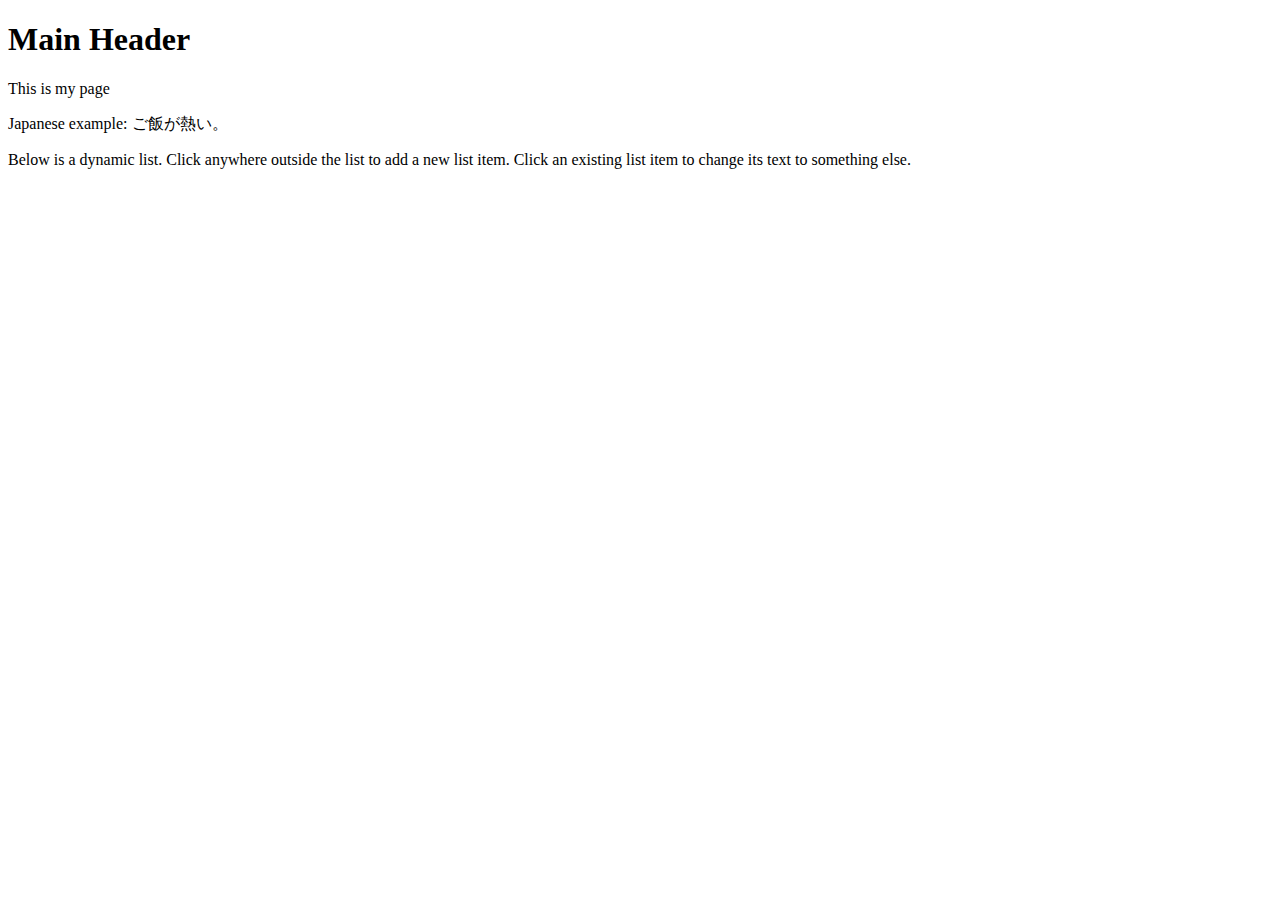
<file: index.html>
<!DOCTYPE html>
<html lang="en-US">
    <head>
        <meta charset="utf-8">
        <meta name="author" content="Kostas">
        <meta name="description" content="HTML TestBed">
        <title>My test page</title>
        <link rel="shortcut icon" href="favicon.ico" type="image/x-icon">
    </head>
    <body>
        <h1>Main Header</h1>
        <p>This is my            page</p>
        <p>Japanese example: ご飯が熱い。</p>
    </body>

    <script src="dynlist.js"></script>
</html>
</file>
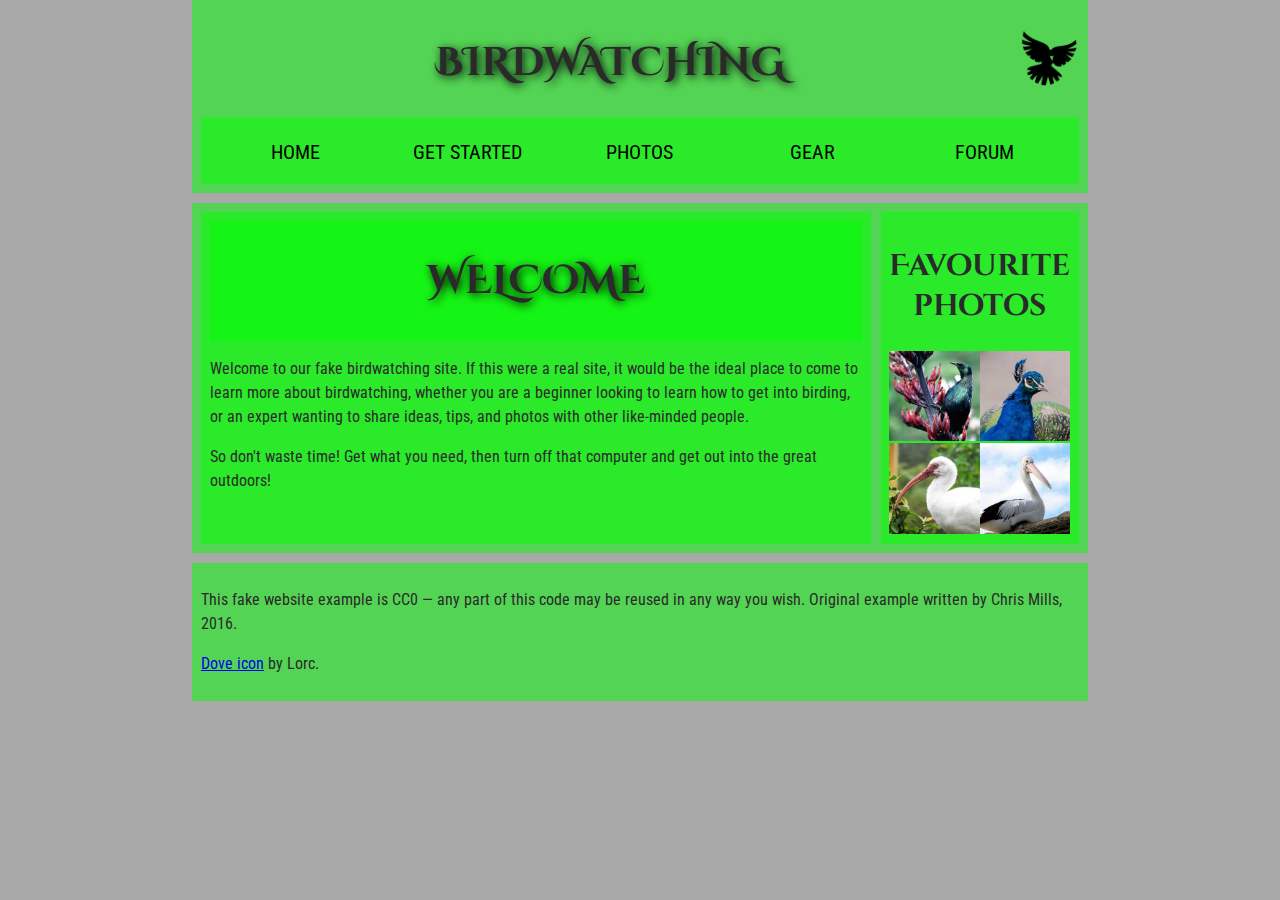
<file: birds/index.html>
<!DOCTYPE html>
<html>

<head>
  <meta charset="utf-8">
  <title>Birdwatching</title>
  <link href='https://fonts.googleapis.com/css?family=Roboto+Condensed:300|Cinzel+Decorative:700' rel='stylesheet' type='text/css'>
  <link href="style.css" rel="stylesheet">

  <!--[if lt IE 9]>
      <script src="//html5shiv.googlecode.com/svn/trunk/html5.js"></script>
    <![endif]-->
</head>

<body>
  <header>
    <h1>Birdwatching</h1>
    <img src="dove.png" alt="a simple dove logo">

    <nav>
      <ul>
        <li><span>Home</span></li>
        <li><a href="#">Get started</a></li>
        <li><a href="#">Photos</a></li>
        <li><a href="#">Gear</a></li>
        <li><a href="#">Forum</a></li>
      </ul>
    </nav>
  </header>

  <main>
    <article>
      <header><h1>Welcome</h1></header>

      <p>Welcome to our fake birdwatching site. If this were a real site, it would be the ideal place to come to learn more
        about birdwatching, whether you are a beginner looking to learn how to get into birding, or an expert wanting to
        share ideas, tips, and photos with other like-minded people.</p>

      <p>So don't waste time! Get what you need, then turn off that computer and get out into the great outdoors!</p>
    </article>

    <aside>
      <h2>Favourite photos</h2>

      <a href="favorite-1.jpg"><img src="favorite-1_th.jpg" alt="Small black bird, black claws, long black slender beak, links to larger version of the image"></a>
      <a href="favorite-2.jpg"><img src="favorite-2_th.jpg" alt="Top half of a pretty bird with bright blue plumage on neck, light colored beak, blue headdress, links to larger version of the image"></a>
      <a href="favorite-3.jpg"><img src="favorite-3_th.jpg" alt="Top half of a large bird with white plumage, very long curved narrow light colored break, links to larger version of the image"></a>
      <a href="favorite-4.jpg"><img src="favorite-4_th.jpg" alt="Large bird, mostly white plumage with black plumage on back and rear, long straight white beak, links to larger version of the image"></a>
    </aside>
  </main>

  <footer>
    <p>This fake website example is CC0 — any part of this code may be reused in any way you wish. Original example written
      by Chris Mills, 2016.</p>

    <p><a href="http://game-icons.net/lorc/originals/dove.html">Dove icon</a> by Lorc.</p>
  </footer>

</body>

</html>
</file>
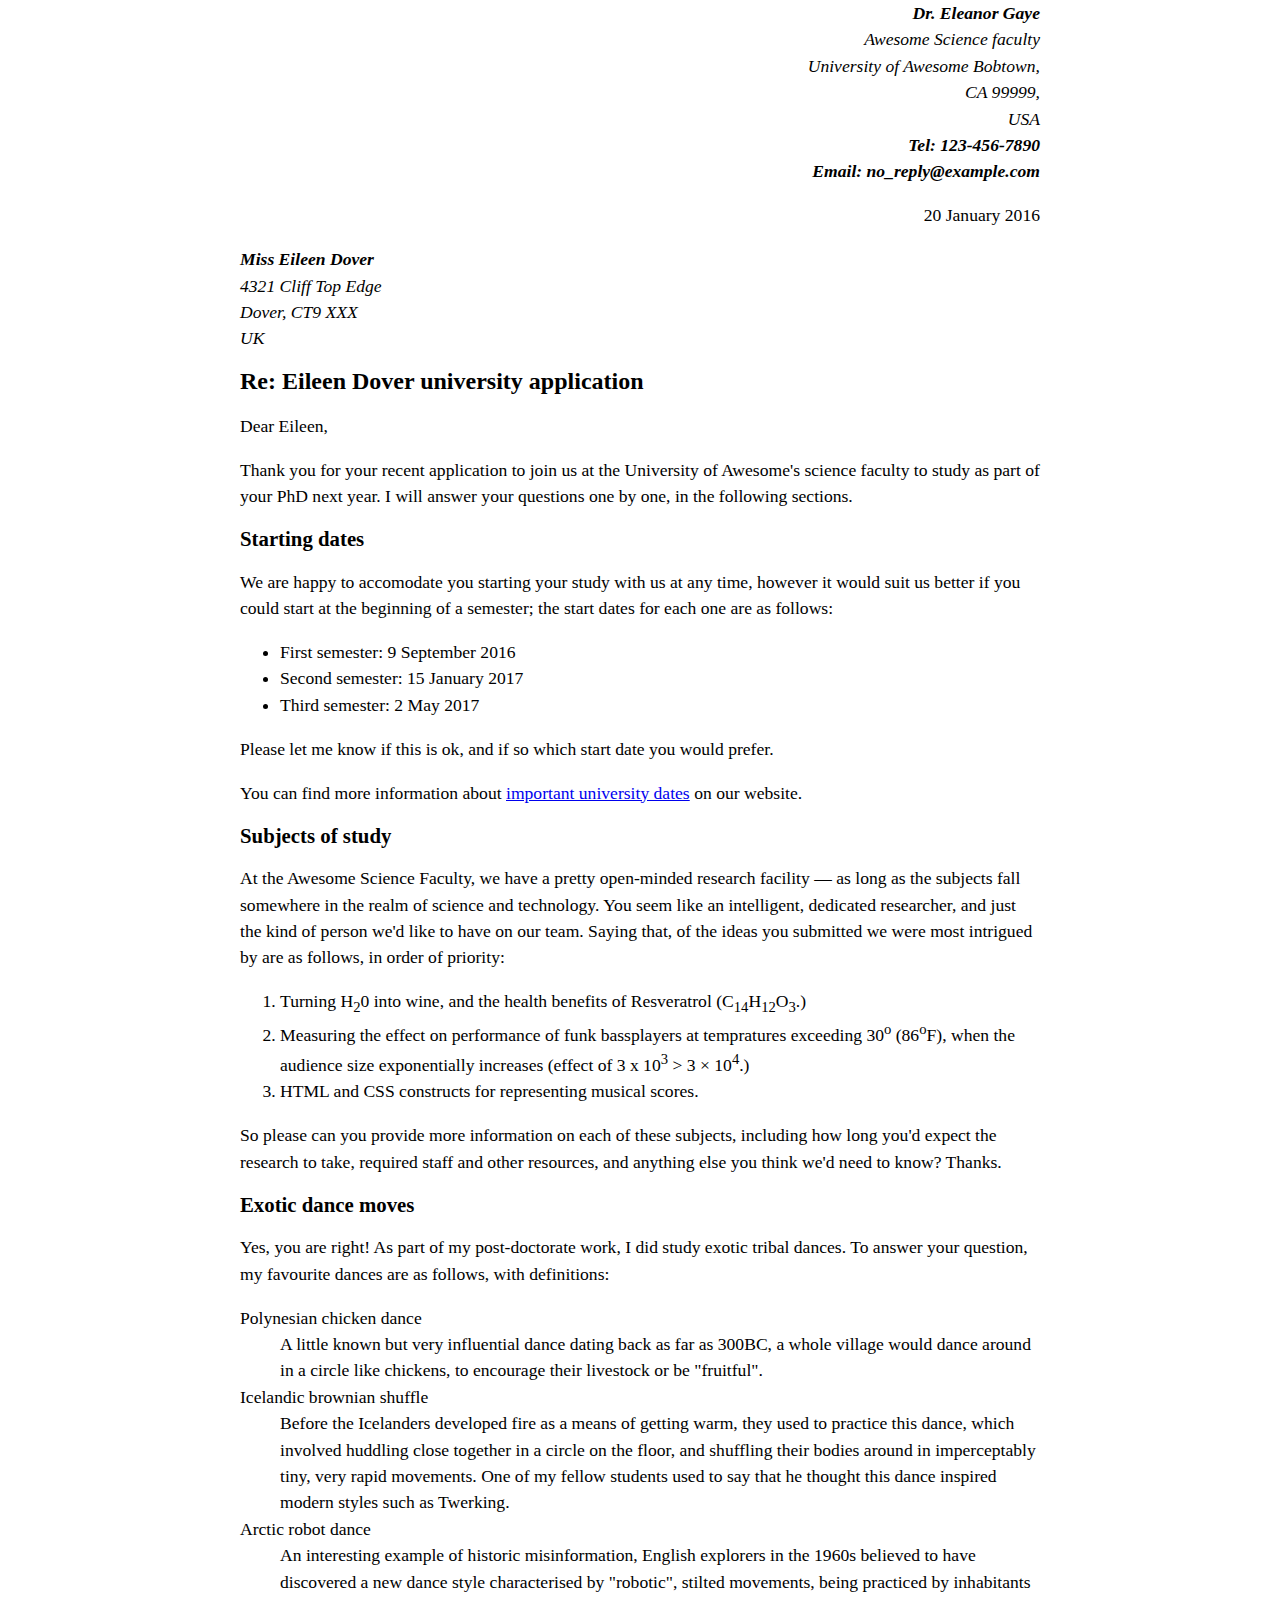
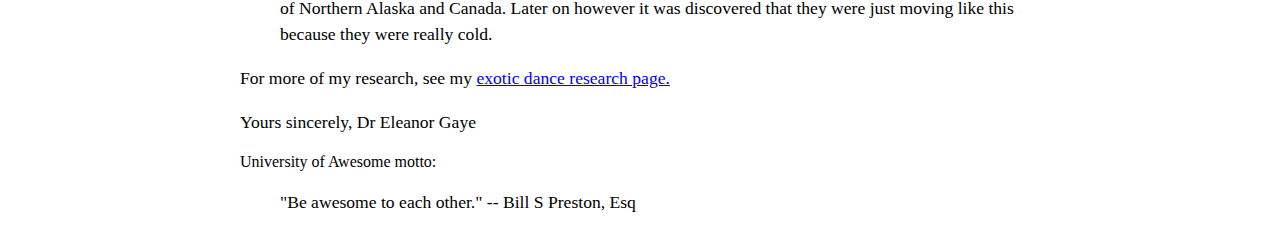
<file: letter.html>
<!DOCTYPE html>
<html lang="en-US">

<head>
    <meta charset="utf-8">
    <link rel="stylesheet" href="letter.css">
</head>

<body>
    <main>
        <address class="receiver-column">
            <strong>Dr. Eleanor Gaye</strong><br /> Awesome Science faculty<br /> University of Awesome Bobtown,<br /> CA
            99999,<br /> USA <br />
            <strong>Tel: 123-456-7890</strong><br />
            <strong>Email: no_reply@example.com</strong>
        </address>

        <p class="receiver-column"><time datetime="2016-01-20">20 January 2016</time></p>

        <address>
            <strong>Miss Eileen Dover</strong><br />4321 Cliff Top Edge<br />Dover, CT9 XXX<br />UK
        </address>

        <h1>Re: Eileen Dover university application</h1>

        <p>Dear Eileen,</p>

        <p>Thank you for your recent application to join us at the University of Awesome's science faculty to study as part
            of your PhD next year. I will answer your questions one by one, in the following sections.</p>

        <h2>Starting dates</h2>

        <p>We are happy to accomodate you starting your study with us at any time, however it would suit us better if you could
            start at the beginning of a semester; the start dates for each one are as follows:</p>

        <ul>
            <li>First semester:
                <time datetime="2016-09-09">9 September 2016</time>
            </li>
            <li>Second semester:
                <time datetime="2017-01-15">15 January 2017</time>
            </li>
            <li>Third semester:
                <time datetime="2017-05-02">2 May 2017</time>
            </li>
        </ul>

        <p>Please let me know if this is ok, and if so which start date you would prefer.</p>

        <p>You can find more information about <a href="http://example.com">important university dates</a> on our website.</p>

        <h2>Subjects of study</h2>

        <p>At the Awesome Science Faculty, we have a pretty open-minded research facility — as long as the subjects fall somewhere
            in the realm of science and technology. You seem like an intelligent, dedicated researcher, and just the kind
            of person we'd like to have on our team. Saying that, of the ideas you submitted we were most intrigued by are
            as follows, in order of priority:</p>

        <ol>
            <li>Turning H<sub>2</sub>0 into wine, and the health benefits of Resveratrol (C<sub>14</sub>H<sub>12</sub>O<sub>3</sub>.)</li>
            <li>Measuring the effect on performance of funk bassplayers at tempratures exceeding 30<sup>o</sup> (86<sup>o</sup>F),
                when the audience size exponentially increases (effect of 3 x 10<sup>3</sup> &gt; 3 &times; 10<sup>4</sup>.)</li>
            <li>HTML and CSS constructs for representing musical scores.</li>
        </ol>

        <p>So please can you provide more information on each of these subjects, including how long you'd expect the research
            to take, required staff and other resources, and anything else you think we'd need to know? Thanks.</p>

        <h2>Exotic dance moves</h2>

        <p>Yes, you are right! As part of my post-doctorate work, I did study exotic tribal dances. To answer your question,
            my favourite dances are as follows, with definitions:</p>

        <dl>
            <dt>Polynesian chicken dance</dt>
            <dd>A little known but very influential dance dating back as far as 300BC, a whole village would dance around in
                a circle like chickens, to encourage their livestock or be "fruitful".</dd>
            <dt>Icelandic brownian shuffle</dt>
            <dd>Before the Icelanders developed fire as a means of getting warm, they used to practice this dance, which involved
                huddling close together in a circle on the floor, and shuffling their bodies around in imperceptably tiny,
                very rapid movements. One of my fellow students used to say that he thought this dance inspired modern styles
                such as Twerking.</dd>
            <dt>Arctic robot dance</dt>
            <dd>An interesting example of historic misinformation, English explorers in the 1960s believed to have discovered
                a new dance style characterised by "robotic", stilted movements, being practiced by inhabitants of Northern
                Alaska and Canada. Later on however it was discovered that they were just moving like this because they were
                really cold.</dd>
        </dl>

        <p>For more of my research, see my <a href="http://example.com">exotic dance research page.</a></p>

        <p>Yours sincerely, Dr Eleanor Gaye</p>

        <footer>
            University of Awesome motto:
            <blockquote>
                <p>"Be awesome to each other." -- Bill S Preston, Esq</p>
            </blockquote>
        </footer>
    </main>
</body>

</html>
</file>
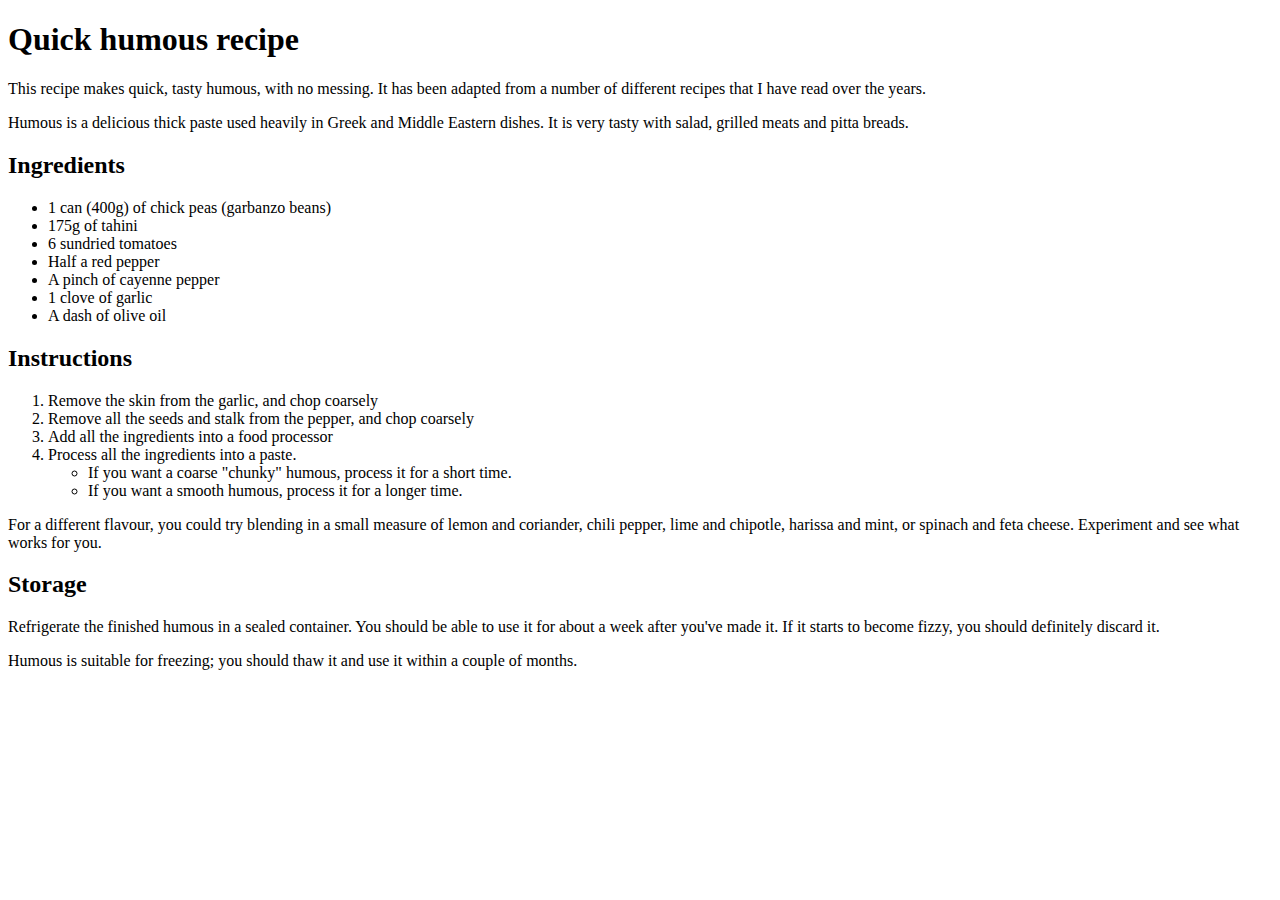
<file: text-start.html>
<!DOCTYPE html>
<html>
  <head>
    <meta charset="utf-8">
    <title>Quick humous recipe</title>
  </head>
  <body>
    <h1>Quick humous recipe</h1>

    <p>This recipe makes quick, tasty humous, with no messing. It has been adapted from a number of different recipes that I have read over the years.</p>

    <p>Humous is a delicious thick paste used heavily in Greek and Middle Eastern dishes. It is very tasty with salad, grilled meats and pitta breads.<p>

    <h2>Ingredients</h2>

    <ul>
      <li>1 can (400g) of chick peas (garbanzo beans)</li>
      <li>175g of tahini</li>
      <li>6 sundried tomatoes</li>
      <li>Half a red pepper</li>
      <li>A pinch of cayenne pepper</li>
      <li>1 clove of garlic</li>
      <li>A dash of olive oil</li>
    </ul>

    <h2>Instructions</h2>

    <ol>
      <li>Remove the skin from the garlic, and chop coarsely</li>
      <li>Remove all the seeds and stalk from the pepper, and chop coarsely</li>
      <li>Add all the ingredients into a food processor</li>
      <li>Process all the ingredients into a paste.</li>
      <ul>
        <li>If you want a coarse "chunky" humous, process it for a short time.</li>
        <li>If you want a smooth humous, process it for a longer time.</li>
      </ul>
    </ol>

    <p>For a different flavour, you could try blending in a small measure of lemon and coriander, chili pepper, lime and chipotle, harissa and mint, or spinach and feta cheese. Experiment and see what works for you.</p>

    <h2>Storage</h2>

    <p>Refrigerate the finished humous in a sealed container. You should be able to use it for about a week after you've made it. If it starts to become fizzy, you should definitely discard it.</p>

    <p>Humous is suitable for freezing; you should thaw it and use it within a couple of months.</p>
  </body>
</html>
</file>
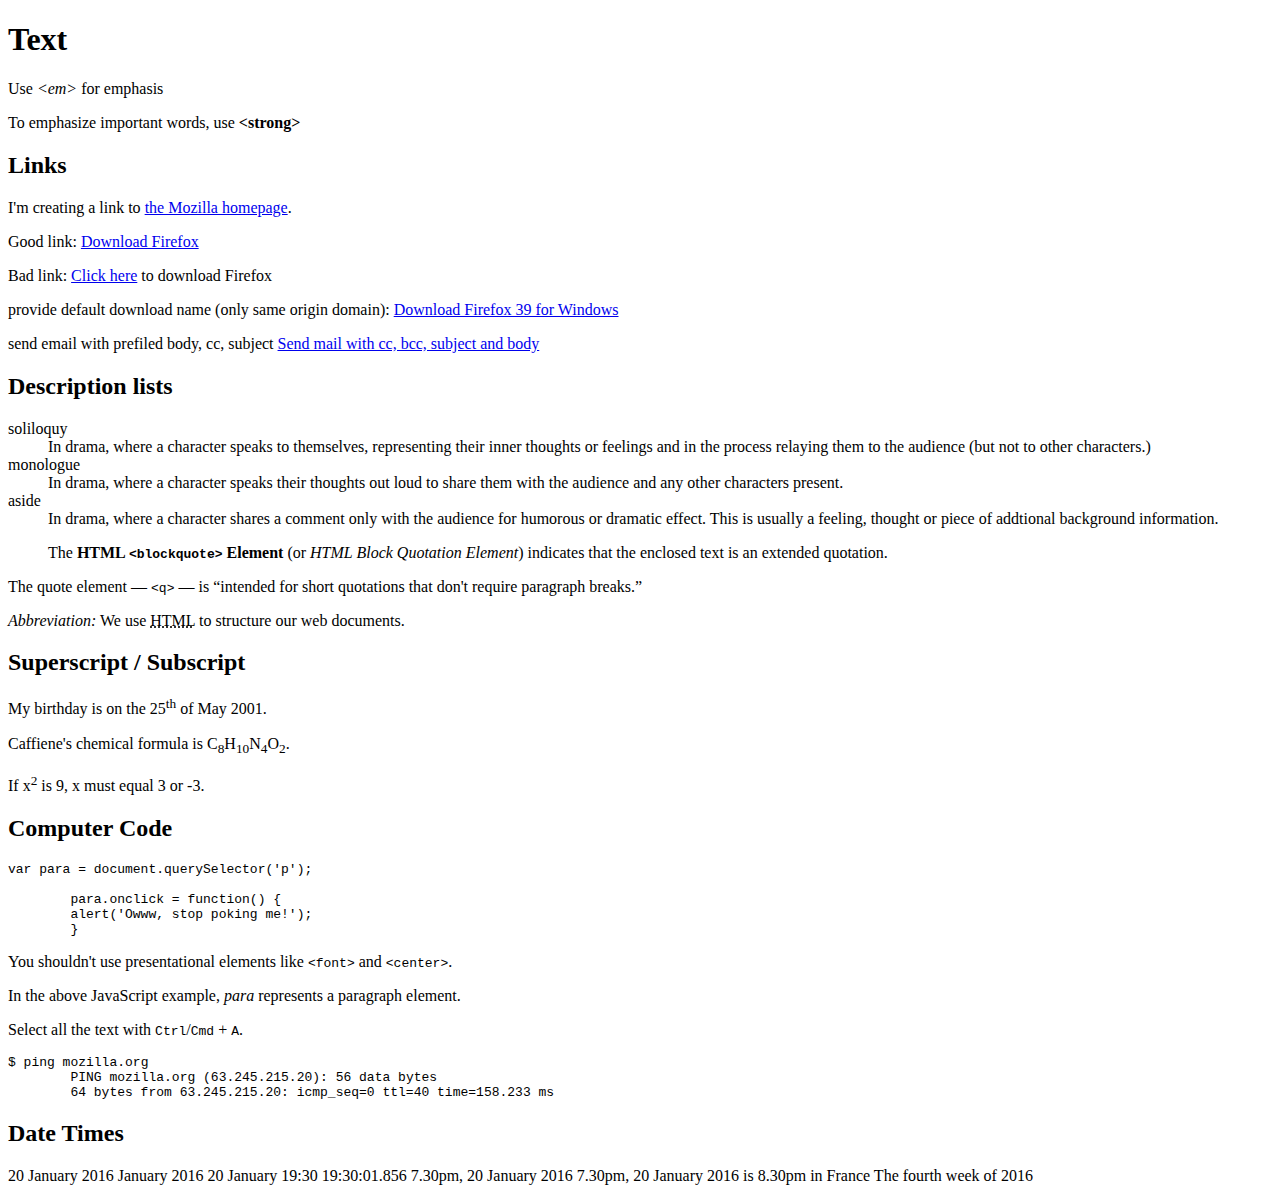
<file: text.html>
<!DOCTYPE html>
<html lang="en-US">
    <head>
        <meta charset="utf-8">
        <meta name="author" content="Kostas">
        <meta name="description" content="HTML TestBed">
        <title>My test page</title>
        <link rel="shortcut icon" href="favicon.ico" type="image/x-icon">
    </head>
    <body>
        <h1>Text</h1>
        <p>Use <em>&lt;em&gt;</em> for emphasis</p>
        <p>To emphasize important words, use <strong>&lt;strong&gt;</strong></p>
        
        <h2>Links</h2>
        <p>I'm creating a link to 
            <a href="https://www.mozilla.org/en-US/"
               title="The best place to find more information about Mozilla's mission and how to contribute">the Mozilla homepage</a>.</p>

        <p>Good link: <a href="https://firefox.com/">Download Firefox</a></p>
        <p>Bad link: <a href="https://firefox.com/">Click here</a> to download Firefox</p>

        <p>provide default download name (only same origin domain): 
        <a href="https://download.mozilla.org/?product=firefox-39.0-SSL&os=win&lang=en-US"
            download="firefox-39-installer">
            Download Firefox 39 for Windows
        </a><p>

        <p>send email with prefiled body, cc, subject 
            <a href="mailto:nowhere@mozilla.org?cc=name2@rapidtables.com&bcc=name3@rapidtables.com&amp;subject=The%20subject%20of%20the%20email &amp;body=The%20body%20of%20the%20email">
                Send mail with cc, bcc, subject and body</a>
        </p>

        <h2>Description lists</h2>
        <dl>
            <dt>soliloquy</dt>
            <dd>In drama, where a character speaks to themselves, representing their inner thoughts or feelings and in the process relaying them to the audience (but not to other characters.)</dd>
            <dt>monologue</dt>
            <dd>In drama, where a character speaks their thoughts out loud to share them with the audience and any other characters present.</dd>
            <dt>aside</dt>
            <dd>In drama, where a character shares a comment only with the audience for humorous or dramatic effect. This is usually a feeling, thought or piece of addtional background information.</dd>
        </dl>

        <blockquote cite="https://developer.mozilla.org/en-US/docs/Web/HTML/Element/blockquote">
            <p>The <strong>HTML <code>&lt;blockquote&gt;</code> Element</strong> (or <em>HTML Block
            Quotation Element</em>) indicates that the enclosed text is an extended quotation.</p>
        </blockquote>

        <p>The quote element — <code>&lt;q&gt;</code> — is <q cite="https://developer.mozilla.org/en-US/docs/Web/HTML/Element/q">intended
            for short quotations that don't require paragraph breaks.</q></p>

        <p><dfn>Abbreviation:</dfn> We use <abbr title="Hypertext Markup Language">HTML</abbr> to structure our web documents.</p>

        <h2>Superscript / Subscript</h2>
        <p>My birthday is on the 25<sup>th</sup> of May 2001.</p>
        <p>Caffiene's chemical formula is C<sub>8</sub>H<sub>10</sub>N<sub>4</sub>O<sub>2</sub>.</p>
        <p>If x<sup>2</sup> is 9, x must equal 3 or -3.</p>


        <h2>Computer Code</h2>
        <pre><code>var para = document.querySelector('p');

        para.onclick = function() {
        alert('Owww, stop poking me!');
        }</code></pre>

        <p>You shouldn't use presentational elements like <code>&lt;font&gt;</code> and <code>&lt;center&gt;</code>.</p>

        <p>In the above JavaScript example, <var>para</var> represents a paragraph element.</p>


        <p>Select all the text with <kbd>Ctrl</kbd>/<kbd>Cmd</kbd> + <kbd>A</kbd>.</p>

        <pre>$ <kbd>ping mozilla.org</kbd>
        <samp>PING mozilla.org (63.245.215.20): 56 data bytes
        64 bytes from 63.245.215.20: icmp_seq=0 ttl=40 time=158.233 ms</samp></pre>

        <h2>Date Times</h2>
        <!-- Standard simple date -->
        <time datetime="2016-01-20">20 January 2016</time>
        <!-- Just year and month -->
        <time datetime="2016-01">January 2016</time>
        <!-- Just month and day -->
        <time datetime="01-20">20 January</time>
        <!-- Just time, hours and minutes -->
        <time datetime="19:30">19:30</time>
        <!-- You can do seconds and milliseconds too! -->
        <time datetime="19:30:01.856">19:30:01.856</time>
        <!-- Date and time -->
        <time datetime="2016-01-20T19:30">7.30pm, 20 January 2016</time>
        <!-- Date and time with timezone offset-->
        <time datetime="2016-01-20T19:30+01:00">7.30pm, 20 January 2016 is 8.30pm in France</time>
        <!-- Calling out a specific week number-->
        <time datetime="2016-W04">The fourth week of 2016</time>
    </body>

    
</html>
</file>
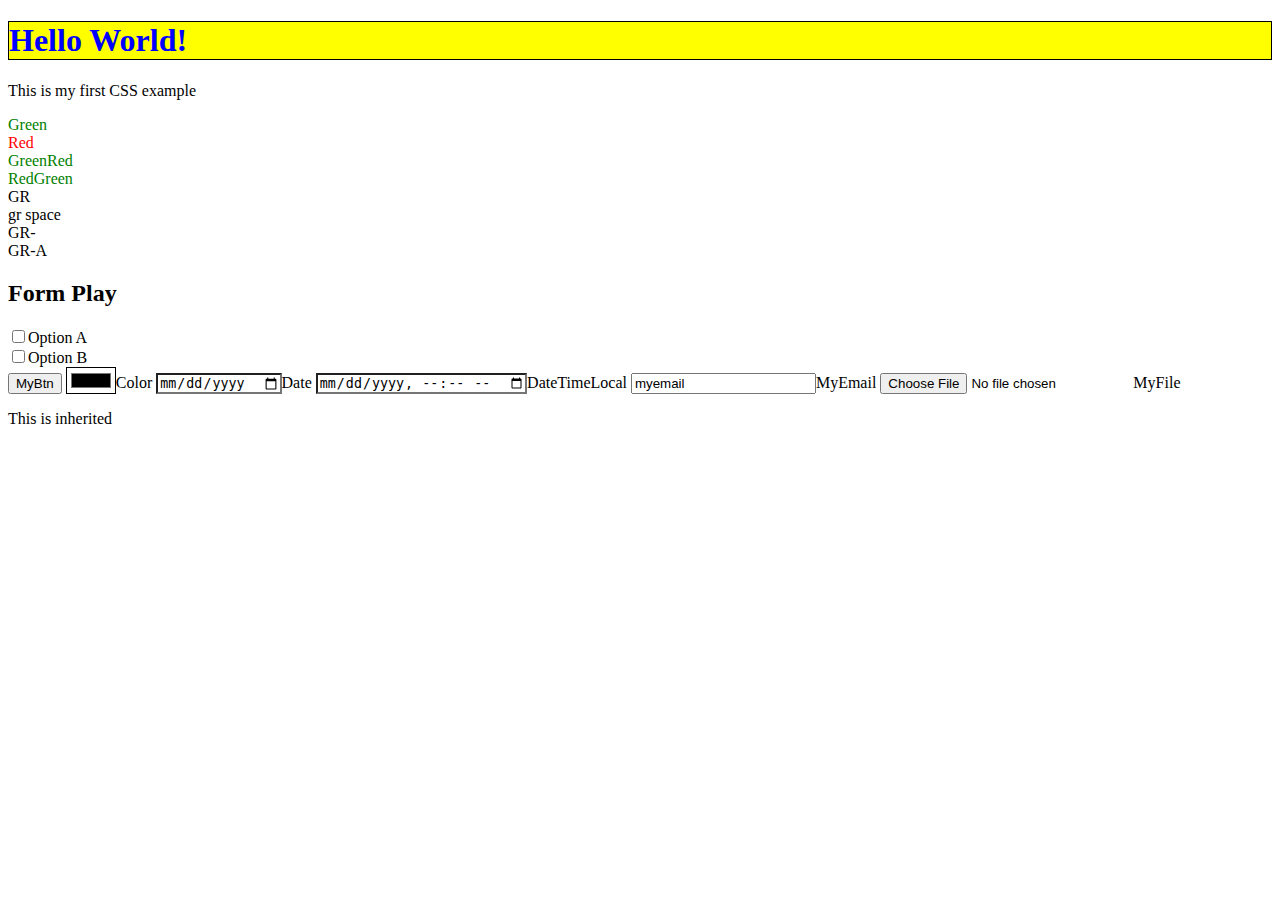
<file: css/basic.html>
<!DOCTYPE html>
<html>
  <head>
    <meta charset="utf-8">
    <title>My CSS experiment</title>
    <link rel="stylesheet" href="style.css">
  </head>
  <body>
    <h1>Hello World!</h1>
    <p>This is my first CSS example</p>
    <div class="green">Green</div>
    <div class="red">Red</div>
    <div class="green red">GreenRed</div>
    <div class="red green">RedGreen</div>
    <div class="gr">gr</div>
    <div class="gr ">gr space</div>
    <div class="gr-">gr-</div>
    <div class="gr-a">gr-a</div>

    <h2>Form Play</h2>

    <form>
        <input type="checkbox" value="Option A">Option A<br>
        <input type="checkbox" value="Option B">Option B<br>
        <input type="button" value="MyBtn">
        <input type="color" value="mycolor">Color
        <input type="date" value="mydate">Date
        <input type="datetime-local" value="mydatetimelocal">DateTimeLocal
        <input type="email" value="myemail">MyEmail
        <input type="file" accept=".txt,.pin" value="myfile">MyFile
    </form>

    <div class="green">
      <p class="unset">This is inherited</p>
    </div>

  </body>
</html>
</file>
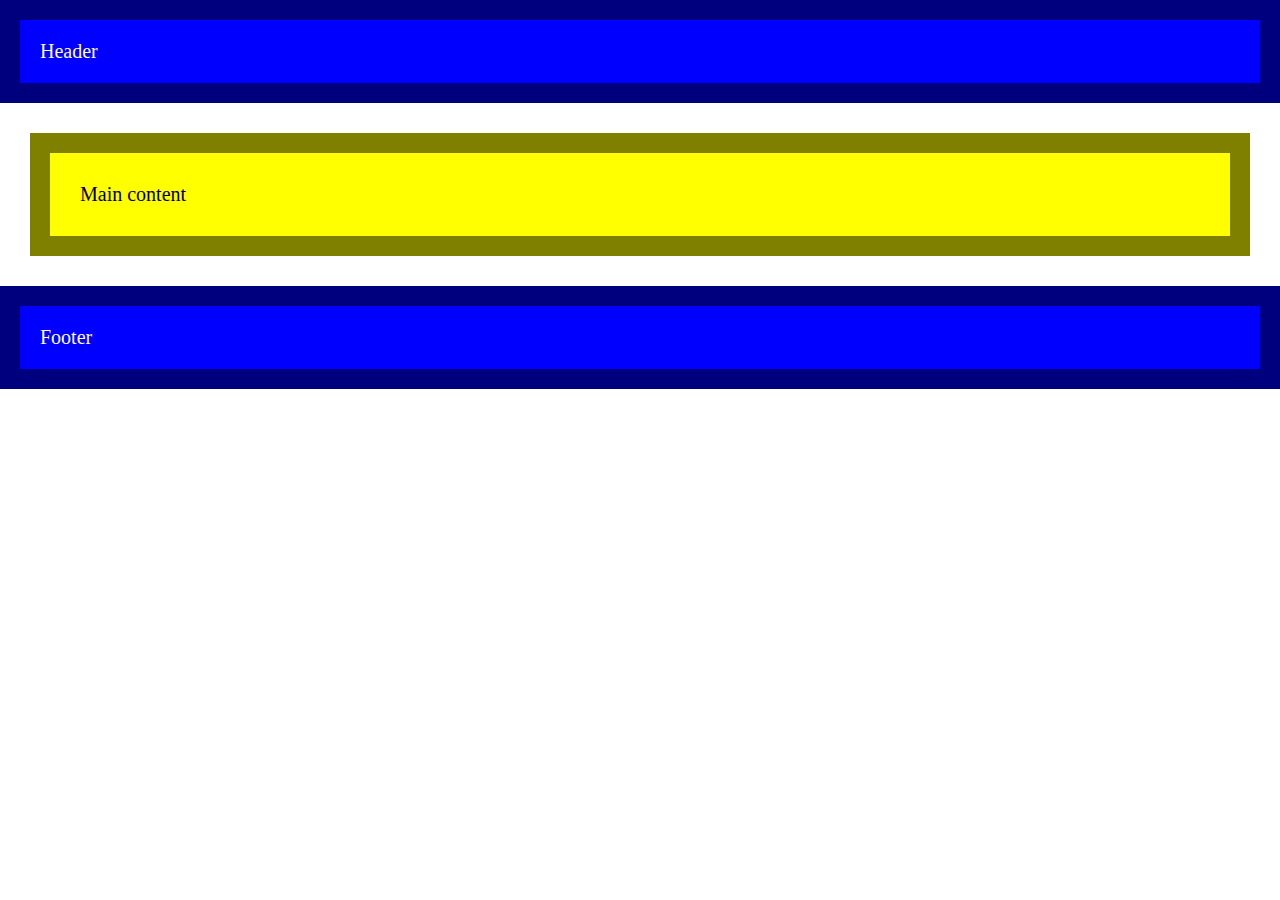
<file: css/boxmodel.html>
<!DOCTYPE html>
<html>

<head>
    <meta charset="utf-8">
    <title>My CSS experiment</title>
    <link rel="stylesheet" href="boxmodel.css">
</head>

<body>
    <div id="wrapper">
        <header>Header</header>
        <main>Main content</main>
        <footer>Footer</footer>
    </div>
</body>

</html>
</file>
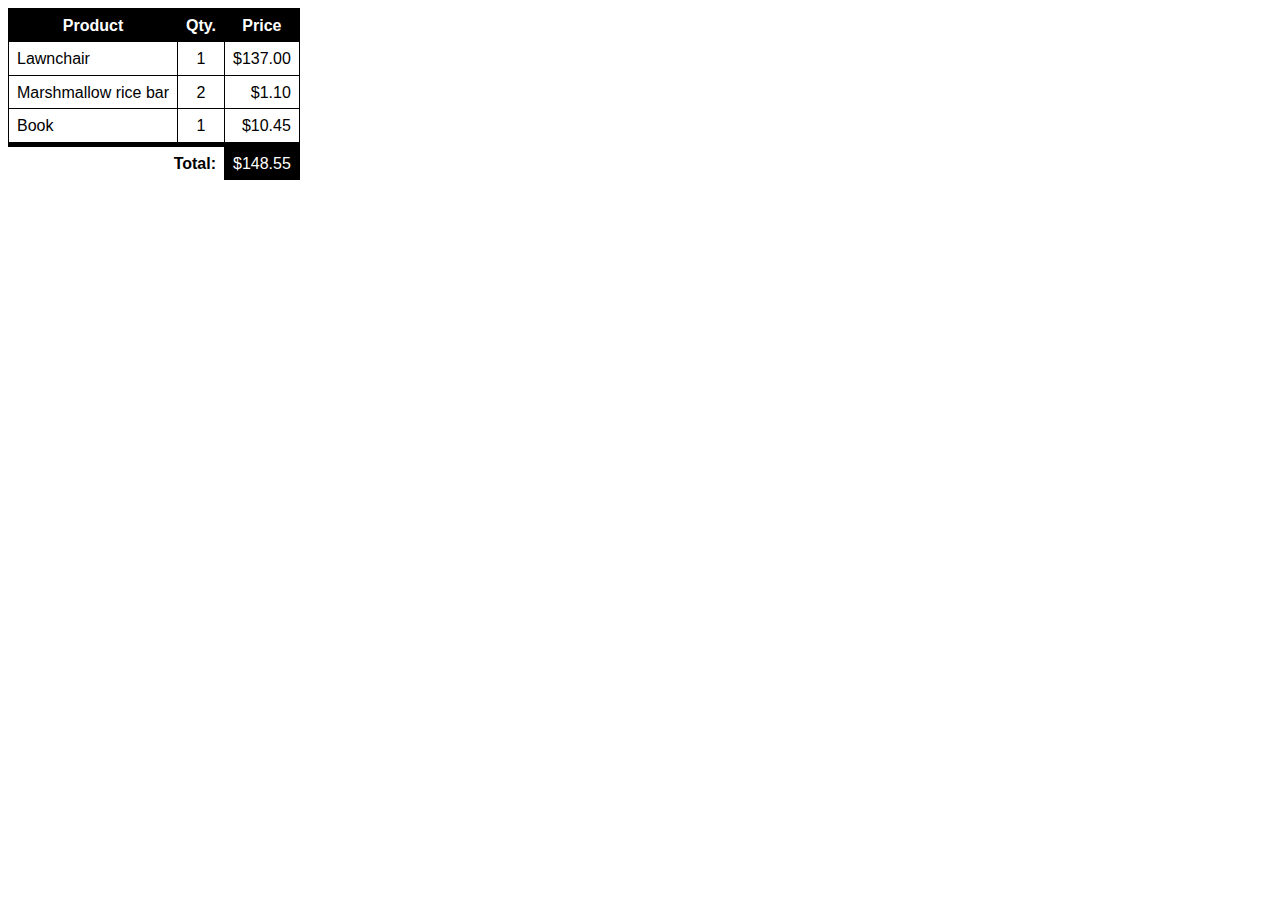
<file: css/combinations.html>
<!DOCTYPE html>
<html>
</head>
<link rel="stylesheet" href="combinations.css">
</head>

<body>
    <table lang="en-US" class="with-currency">
        <thead>
            <tr>
                <th scope="col">Product</th>
                <th scope="col">Qty.</th>
                <th scope="col">Price</th>
            </tr>
        </thead>
        <tfoot>
            <tr>
                <th colspan="2" scope="row">Total:</th>
                <td>148.55</td>
            </tr>
        </tfoot>
        <tbody>
            <tr>
                <td>Lawnchair</td>
                <td>1</td>
                <td>137.00</td>
            </tr>
            <tr>
                <td>Marshmallow rice bar</td>
                <td>2</td>
                <td>1.10</td>
            </tr>
            <tr>
                <td>Book</td>
                <td>1</td>
                <td>10.45</td>
            </tr>
        </tbody>
    </table>
</body>

</html>
</file>
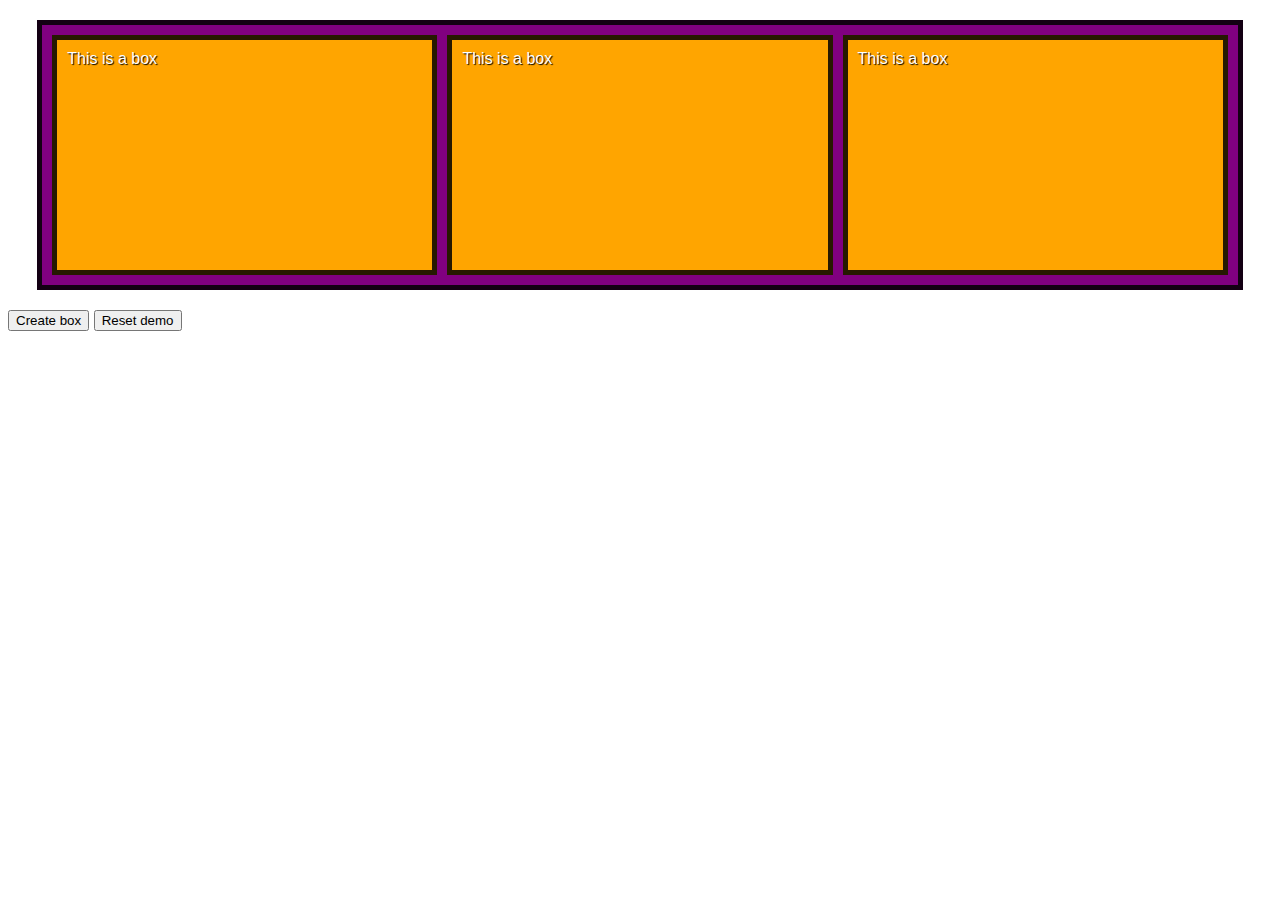
<file: css/flexbox.html>
<!DOCTYPE html>
<html>

<head>
    <link rel="stylesheet" href="flexbox.css">
</head>

<body>
    <section>
        <div>This is a box</div>
        <div>This is a box</div>
        <div>This is a box</div>
    </section>

    <button class="create">Create box</button>
    <button class="reset">Reset demo</button>
</body>

</html>
</file>
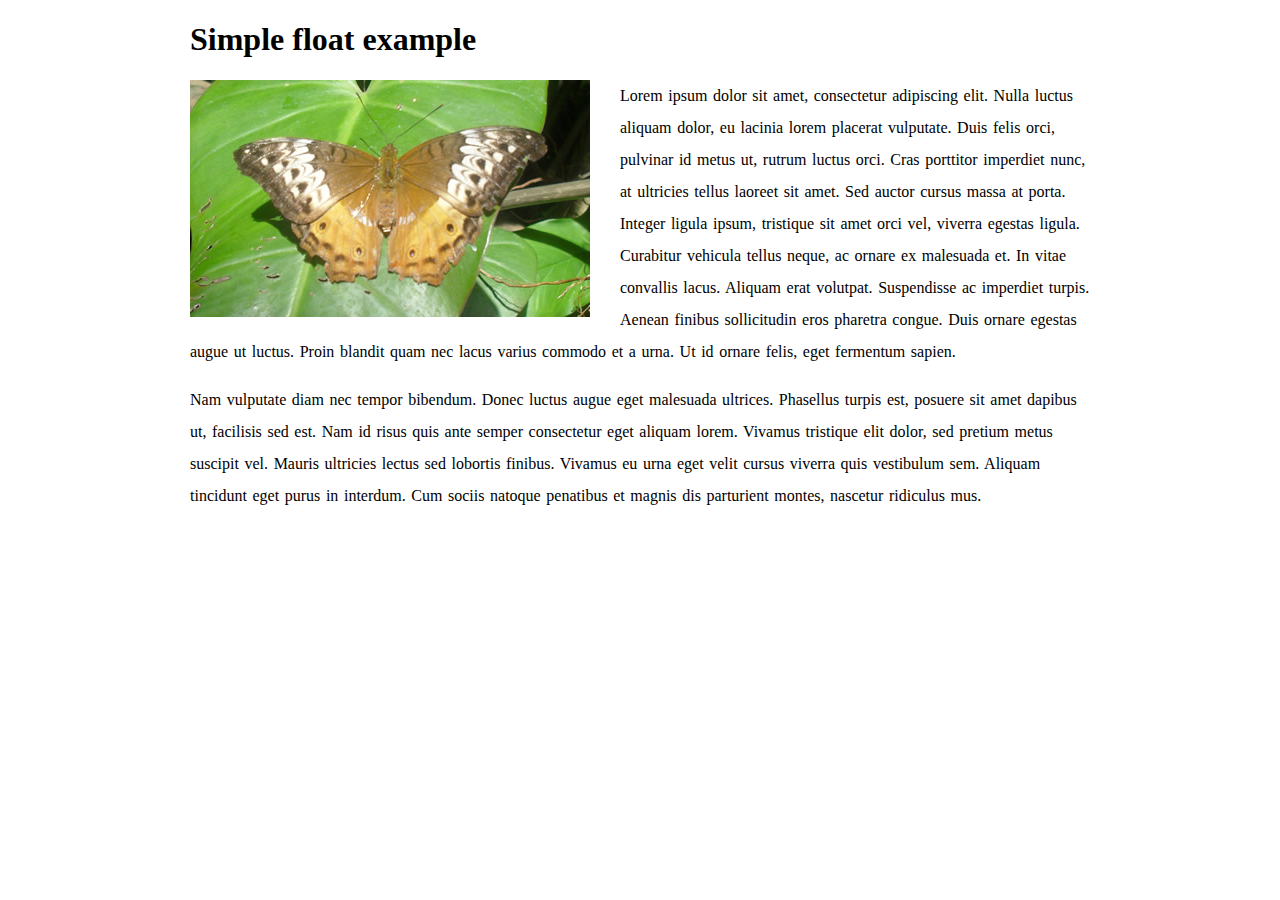
<file: css/floats.html>
<!DOCTYPE html>
<html lang="en">

<head>
    <title></title>
    <meta charset="UTF-8">
    <meta name="viewport" content="width=device-width, initial-scale=1">
    <link href="floats.css" rel="stylesheet">
</head>

<body>
    <h1>Simple float example</h1>

    <img src="butterfly.jpg" alt="A pretty butterfly with red, white, and brown coloring, sitting on a large leaf">

    <p> Lorem ipsum dolor sit amet, consectetur adipiscing elit. Nulla luctus aliquam dolor, eu lacinia lorem placerat vulputate.
        Duis felis orci, pulvinar id metus ut, rutrum luctus orci. Cras porttitor imperdiet nunc, at ultricies tellus laoreet
        sit amet. Sed auctor cursus massa at porta. Integer ligula ipsum, tristique sit amet orci vel, viverra egestas ligula.
        Curabitur vehicula tellus neque, ac ornare ex malesuada et. In vitae convallis lacus. Aliquam erat volutpat. Suspendisse
        ac imperdiet turpis. Aenean finibus sollicitudin eros pharetra congue. Duis ornare egestas augue ut luctus. Proin
        blandit quam nec lacus varius commodo et a urna. Ut id ornare felis, eget fermentum sapien.</p>

    <p>Nam vulputate diam nec tempor bibendum. Donec luctus augue eget malesuada ultrices. Phasellus turpis est, posuere sit
        amet dapibus ut, facilisis sed est. Nam id risus quis ante semper consectetur eget aliquam lorem. Vivamus tristique
        elit dolor, sed pretium metus suscipit vel. Mauris ultricies lectus sed lobortis finibus. Vivamus eu urna eget velit
        cursus viverra quis vestibulum sem. Aliquam tincidunt eget purus in interdum. Cum sociis natoque penatibus et magnis
        dis parturient montes, nascetur ridiculus mus.</p>
</body>

</html>
</file>
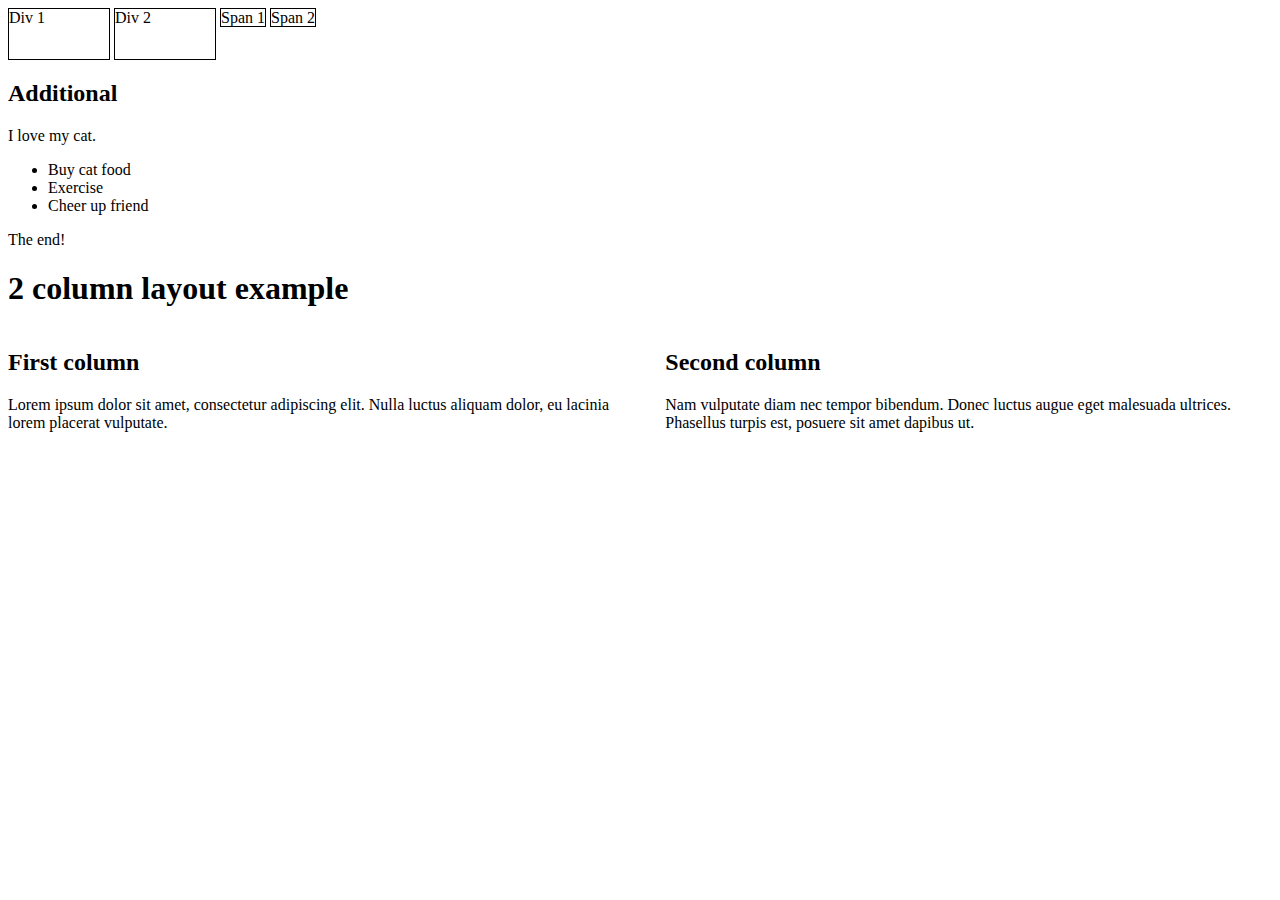
<file: css/layout.html>
<!DOCTYPE html>
<html>

<head>
    <link rel="stylesheet" href="layout.css">
</head>

<body>
    <div class="exp">Div 1</div>
    <div class="exp">Div 2</div>
    <span class="exp">Span 1</span>
    <span class="exp">Span 2</span>

    <h2>Additional</h2>

    <p>I love my cat.</p>

    <ul>
        <li>Buy cat food</li>
        <li>Exercise</li>
        <li>Cheer up friend</li>
    </ul>

    <p>The end!</p>

    <h1>2 column layout example</h1>
    <div class="left">
        <h2>First column</h2>
        <p> Lorem ipsum dolor sit amet, consectetur adipiscing elit. Nulla luctus aliquam dolor, eu lacinia lorem placerat vulputate.
            </p>
    </div>

    <div class="right">
        <h2>Second column</h2>
        <p>Nam vulputate diam nec tempor bibendum. Donec luctus augue eget malesuada ultrices. Phasellus turpis est, posuere
            sit amet dapibus ut.</p>
    </div>
</body>

</html>
</file>
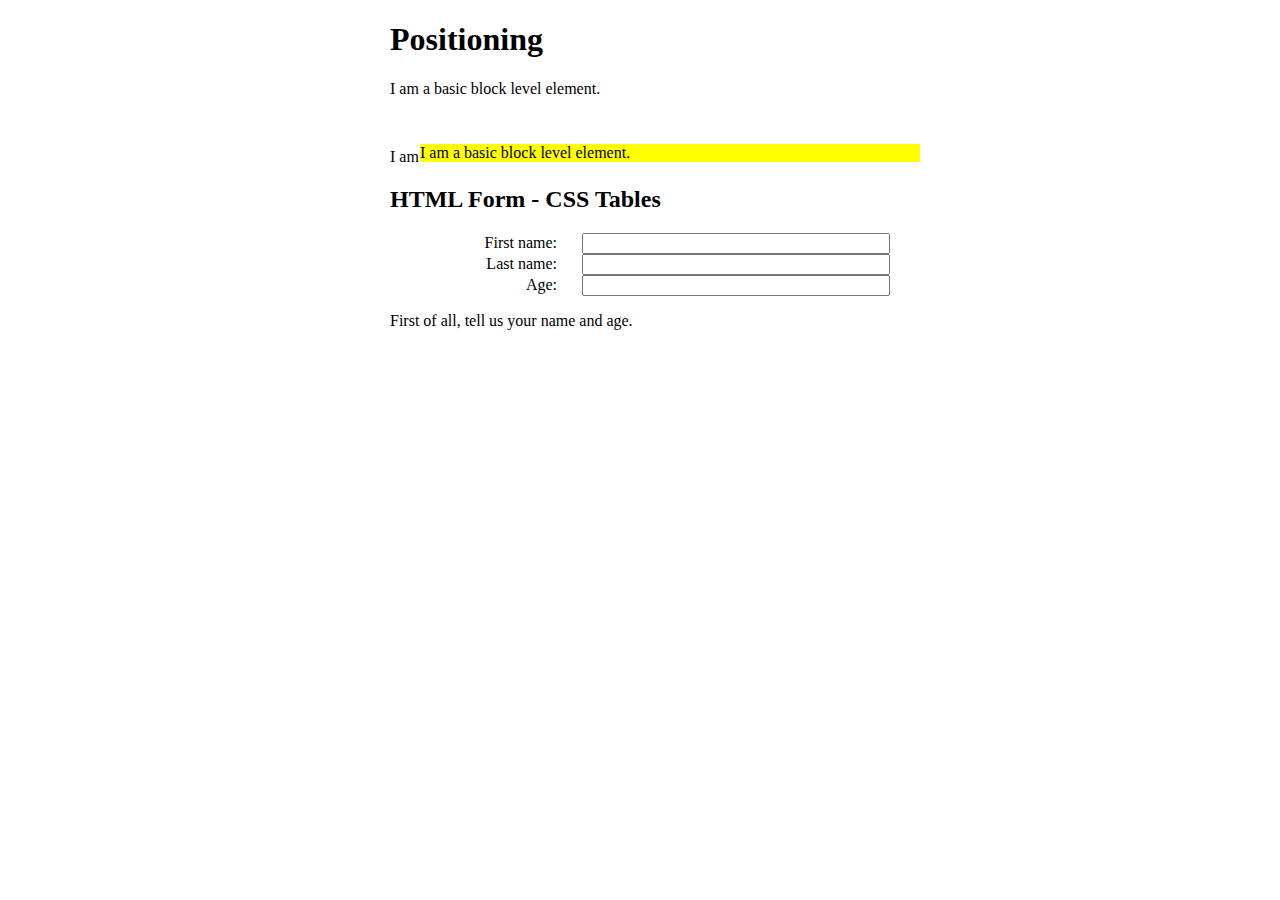
<file: css/positioning.html>
<!DOCTYPE html>
<html>

<head>
    <link rel="stylesheet" href="positioning.css">
</head>

<body>
    <h1>Positioning</h1>

    <p>I am a basic block level element.</p>
    <p class="positioned">I am a basic block level element.</p>
    <p>I am a basic block level element.</p>

    <h2> HTML Form - CSS Tables</h2>
    <form>
        <p>First of all, tell us your name and age.</p>
        <div>
            <label for="fname">First name:</label>
            <input type="text" id="fname">
        </div>
        <div>
            <label for="lname">Last name:</label>
            <input type="text" id="lname">
        </div>
        <div>
            <label for="age">Age:</label>
            <input type="text" id="age">
        </div>
    </form>
</body>

</html>
</file>
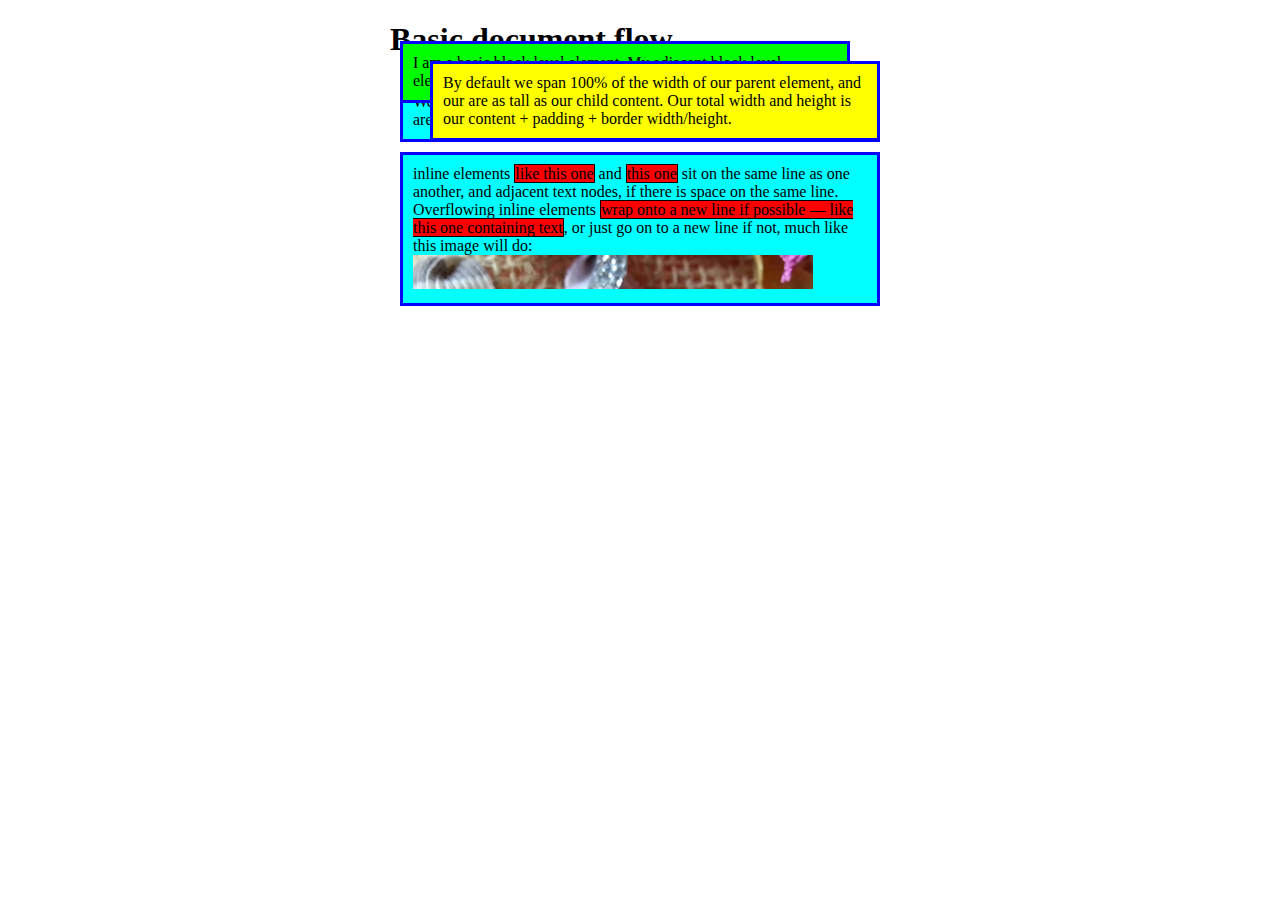
<file: css/positioning_basic.html>
<!DOCTYPE html>
<html>

<head>
    <meta charset="utf-8">
    <title>Basic document flow</title>
    <link rel="stylesheet" href="positioning_basic.css">
</head>

<body>
    <h1>Basic document flow</h1>

    <p>I am a basic block level element. My adjacent block level elements sit on new lines below me.</p>

    <section>
        <p class="position">By default we span 100% of the width of our parent element, and our are as tall as our child content. Our total width
            and height is our content + padding + border width/height.</p>
    </section>

    <p>We are separated by our margins. Because of margin collapsing, we are separated by the width of one of our margins, not
        both.
    </p>

    <p>inline elements <span>like this one</span> and <span>this one</span> sit on the same line as one another, and adjacent
        text nodes, if there is space on the same line. Overflowing inline elements <span>wrap onto a new line if possible — like this one containing text</span>,
        or just go on to a new line if not, much like this image will do: <img src="long.jpg"></p>

    </div>
</body>

</html>
</file>
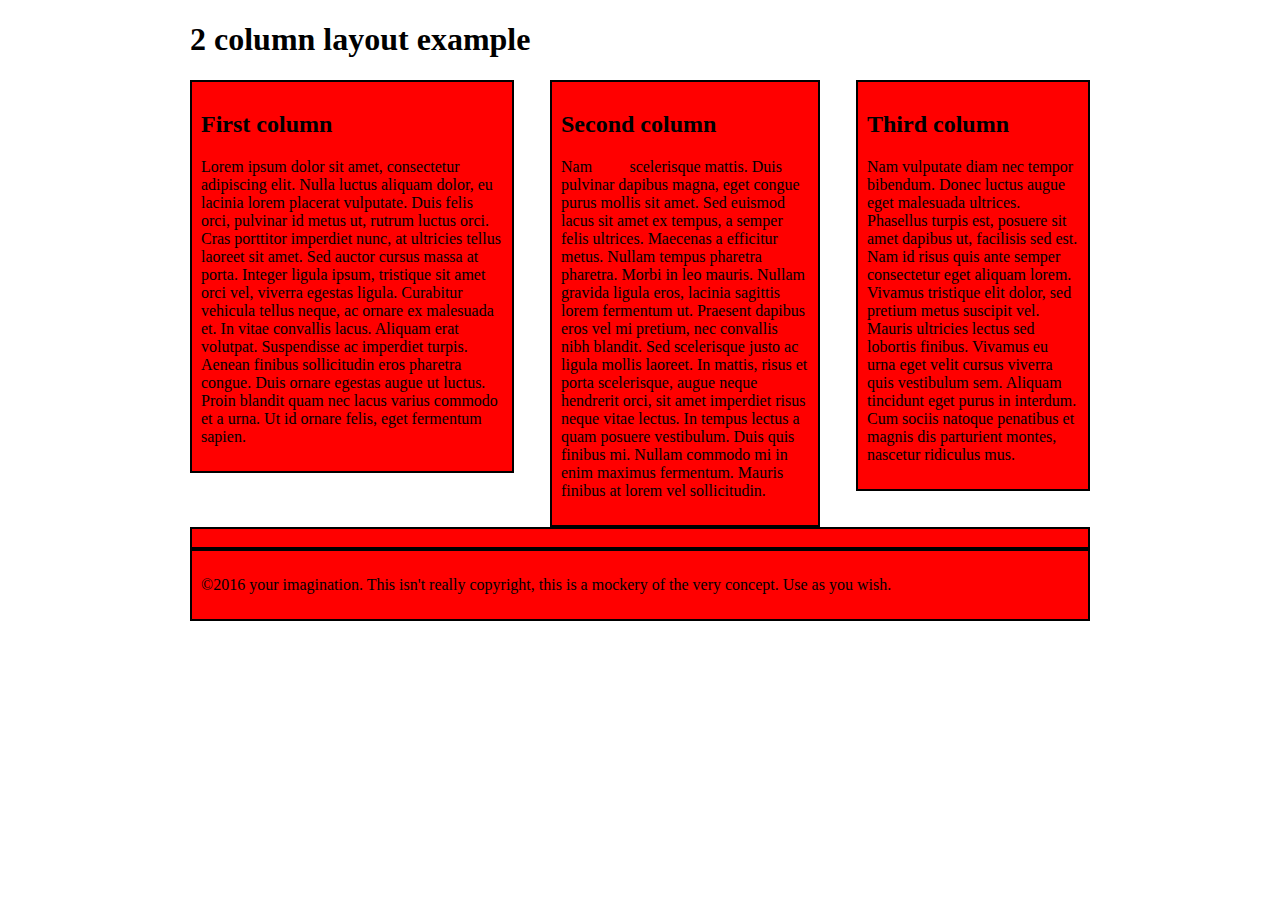
<file: css/twocolumn.html>
<!DOCTYPE html>
<html lang="en">

<head>
    <title></title>
    <meta charset="UTF-8">
    <meta name="viewport" content="width=device-width, initial-scale=1">
    <link href="twocolumn.css" rel="stylesheet">
</head>

<body>
    <h1>2 column layout example</h1>
    <div>
        <h2>First column</h2>
        <p> Lorem ipsum dolor sit amet, consectetur adipiscing elit. Nulla luctus aliquam dolor, eu lacinia lorem placerat vulputate.
            Duis felis orci, pulvinar id metus ut, rutrum luctus orci. Cras porttitor imperdiet nunc, at ultricies tellus
            laoreet sit amet. Sed auctor cursus massa at porta. Integer ligula ipsum, tristique sit amet orci vel, viverra
            egestas ligula. Curabitur vehicula tellus neque, ac ornare ex malesuada et. In vitae convallis lacus. Aliquam
            erat volutpat. Suspendisse ac imperdiet turpis. Aenean finibus sollicitudin eros pharetra congue. Duis ornare
            egestas augue ut luctus. Proin blandit quam nec lacus varius commodo et a urna. Ut id ornare felis, eget fermentum
            sapien.
        </p>
    </div>

    <div>
        <h2>Second column</h2>
        <p>Nam <span>span</span> scelerisque mattis. Duis pulvinar dapibus magna, eget congue purus mollis sit amet. Sed euismod lacus
            sit amet ex tempus, a semper felis ultrices. Maecenas a efficitur metus. Nullam tempus pharetra pharetra. Morbi
            in leo mauris. Nullam gravida ligula eros, lacinia sagittis lorem fermentum ut. Praesent dapibus eros vel mi
            pretium, nec convallis nibh blandit. Sed scelerisque justo ac ligula mollis laoreet. In mattis, risus et porta
            scelerisque, augue neque hendrerit orci, sit amet imperdiet risus neque vitae lectus. In tempus lectus a quam
            posuere vestibulum. Duis quis finibus mi. Nullam commodo mi in enim maximus fermentum. Mauris finibus at lorem
            vel sollicitudin.</p>
    </div>

    <div>
        <h2>Third column</h2>
        <p>Nam vulputate diam nec tempor bibendum. Donec luctus augue eget malesuada ultrices. Phasellus turpis est, posuere
            sit amet dapibus ut, facilisis sed est. Nam id risus quis ante semper consectetur eget aliquam lorem. Vivamus
            tristique elit dolor, sed pretium metus suscipit vel. Mauris ultricies lectus sed lobortis finibus. Vivamus eu
            urna eget velit cursus viverra quis vestibulum sem. Aliquam tincidunt eget purus in interdum. Cum sociis natoque
            penatibus et magnis dis parturient montes, nascetur ridiculus mus.</p>
    </div>

    <div class="clearfix"></div>

    <footer>
        <p>&copy;2016 your imagination. This isn't really copyright, this is a mockery of the very concept. Use as you wish.</p>
    </footer>
</body>

</html>
</file>
<file: birds/style.css>
/* || General setup */

html, body {
  margin: 0;
  padding: 0;
}

html {
  font-size: 10px;
  background-color: #a9a9a9;
}

body {
  width: 70%;
  min-width: 800px;
  margin: 0 auto;
}

/* || typography */

h1, h2, h3 {
  font-family: 'Cinzel Decorative', cursive;
  color: #2a2a2a;
}

p, input, li {
  font-family: 'Roboto Condensed', sans-serif;
  color: #2a2a2a;
}

h1 {
  font-size: 4rem;
  text-align: center;
  text-shadow: 2px 2px 10px black;
}

h2 {
  font-size: 3rem;
  text-align: center;
}

h3 {
  font-size: 2.2rem;
}

p, li {
  font-size: 1.6rem;
  line-height: 1.5;
}

/* || header layout */

header {
  margin-bottom: 10px;
  display: flex;
  flex-flow: row wrap;
}

body > * {
  background-color: red;
  padding: 1%;
}

main, header, nav, article, aside, footer, section {
  background-color: rgba(0,255,0,0.5);
  padding: 1%;
}

h1 {
  flex: 5;
  text-transform: uppercase;
}

header img {
  display: block;
  height: 60px;
  padding-top: 20.15px;
}

nav {
  height: 50px;
  flex: 100%;
  display: flex;
}

nav ul {
  padding: 0;
  list-style-type: none;
  flex: 2;
  display: flex;
}

nav li {
  display: inline;
  text-align: center;
  flex: 1;
}

nav a, nav span {
  display: inline-block;
  font-size: 2rem;
  height: 3rem;
  line-height: 1.7;
  text-transform: uppercase;
  text-decoration: none;
  color: black;

}

/* || main layout */

main {
  display: flex;
}

article {
  flex: 4;
}

aside {
  flex: 1;
  margin-left: 10px;
  padding: 1%;
}

aside a {
  display: block;
  float: left;
  width: 50%;
}

aside img {
  max-width: 100%;
}

footer {
  margin-top: 10px;
}
</file>
<file: letter.css>
body {
  max-width: 800px;
  margin: 0 auto;
}

.receiver-column {
  text-align: right;
}

h1 {
  font-size: 1.5em;
}

h2 {
  font-size: 1.3em;
}

p,ul,ol,dl,address {
  font-size: 1.1em;
}

p, li, dd, dt, address {
  line-height: 1.5;
}
</file>
<file: css/style.css>
h1 {
  color: blue;
  background-color: yellow;
  border: 1px solid black;
}

/*p {
  color: red;
}*/

.red {
    color: red;
}

.green {
    color: green;
}

[class|=gr] {
    text-transform: uppercase;
}

div:active {
    color: black;
}

:checked {
    color: goldenrod;
}

/*:invalid {
    background-color: red;
}*/

input:valid {
    background-color: white;
}

.unset {
    color: initial;
}
</file>
<file: css/boxmodel.css>
/* General styles */
body {
  margin: 0;
}

#wrapper * {
  padding: 20px;
  font-size: 20px;
  border: 20px solid rgba(0,0,0,0.5);
}

/* specific boxes */

#wrapper header, #wrapper footer {
  background-color: blue;
  color: white;
}

#wrapper main {
  background-color: yellow;
  margin: 30px;
  padding: 30px;1
}

#wrapper header {

}

#wrapper footer {
    
}
</file>
<file: css/combinations.css>
/* Basic table setup */
table {
  font: 1em sans-serif;
  border-collapse: collapse;
  border-spacing: 0;
}

/* All <td>s within a <table and all <th>s within a <table>
   Comma is not a combinator, it just allows you to target
   several selectors with the same CSS ruleset */
table td, table th {
  border : 1px solid black;
  padding: 0.5em 0.5em 0.4em;
}

/* All <th>s within <thead>s that are within <table>s */
table thead th {
  color: white;
  background: black;
}

/* All <td>s preceded by another <td>,
   within a <tbody>, within a <table> */
table tbody td + td {
  text-align: center;
}

/* All <td>s that are a last child,
   within a <tbody>, within a <table> */
table tbody td:last-child {
  text-align: right
}

/* All <th>s, within a <tfoot>s, within a <table> */
table tfoot th {
  text-align: right;
  border-top-width: 5px;
  border-left: none;
  border-bottom: none;
}

/* All <td>s preceded by a <th>, within a <table> */
table th + td {
  text-align: right;
  border-top-width: 5px;
  color: white;
  background: black;
}

/* All pseudo-elements "before" <td>s that are a last child,
   appearing within elements with a class of "with-currency" that
   also have an attribute "lang" with the value "en-US" */
.with-currency[lang="en-US"] td:last-child::before {
  content: '$';
}

/* All pseudo-elements "after" <td>s that are a last child,
   appearing within elements with the class "with-currency" that
   also have an attribute "lang" with the value "fr" */
.with-currency[lang="fr"] td:last-child::after {
  content: ' €';
}
</file>
<file: css/flexbox.css>
html {
  font-family: sans-serif;
}

section {
  width: 93%;
  height: 240px;
  margin: 20px auto;
  background: purple;
  display: flex;
}

div {
  color: white;
  background: orange;
  flex: 1;
  margin-right: 10px;
  text-shadow: 1px 1px 1px black;
}

div:last-child {
  margin-right: 0;
}

section, div {
  border: 5px solid rgba(0,0,0,0.85);
  padding: 10px;
}
</file>
<file: css/floats.css>
body {
  width: 90%;
  max-width: 900px;
  margin: 0 auto;
}

p {
  line-height: 2;
  word-spacing: 0.1rem;
}

img {
    float: left;
    margin: 0 30px 0 0;
}
</file>
<file: css/layout.css>
div.exp, span.exp {
    border: 1px solid black;
    /*border-collapse: collapse;*/
}

div.exp {
    height: 50px;
    width: 100px;
    /*float: left;*/
    display: inline-block;
}

span.exp {
    height: 50px; /* no effect */
}

.left {
  width: 48%;
  float: left;
}

.right {
  width: 48%;
  float: right;
}
</file>
<file: css/positioning.css>
body {
  width: 500px;
  margin: 0 auto;
}

/*p {
  background: aqua;
  border: 3px solid blue;
  padding: 10px;
  margin: 10px;
}*/

span {
  background: red;
  border: 1px solid black;
}

.positioned {
  position: relative;
  background: yellow;
  top: 30px;
  left: 30px;
}

form {
    display: table;
}

form div {
    display: table-row;
}

form input, form label {
    display: table-cell;
}

form label {
    width: 200px;
    padding-right: 5%;
    text-align: right;
}

form input {
  width: 300px;
}

form p {
    display: table-caption;
    caption-side: bottom;
}
</file>
<file: css/positioning_basic.css>
body {
    width: 500px;
    margin: 0 auto;
    position: relative;
}

section {
    /*position: relative;*/
}

p {
    background: aqua;
    border: 3px solid blue;
    padding: 10px;
    margin: 10px;
}

span {
    background: red;
    border: 1px solid black;
}

p.position {
    position: absolute;
    top: 30px;
    left: 30px;
    background: yellow;
    /*top: 30; bottom: 0; left: 0; right: 0; margin: 0;*/
}
body > p:nth-of-type(1) {
  position: absolute;
  background: lime;
  top: 10px;
  right: 30px;
}
</file>
<file: css/twocolumn.css>
* {
  box-sizing: border-box;
}

body {
  width: 90%;
  max-width: 900px;
  margin: 0 auto;
}

div:nth-of-type(1) {
  width: 36%;
  float: left;
}

div:nth-of-type(2) {
  width: 30%;
  float: left;
  margin-left: 4%;
}

div:nth-of-type(3) {
  width: 26%;
  float: right;
}

footer {
}

div, footer {
  padding: 1%;
  border: 2px solid black;
  background-color: red;
}

.clearfix {
  clear: both;
}

p span {
    color: red;
    width: 200px;
}
</file>
